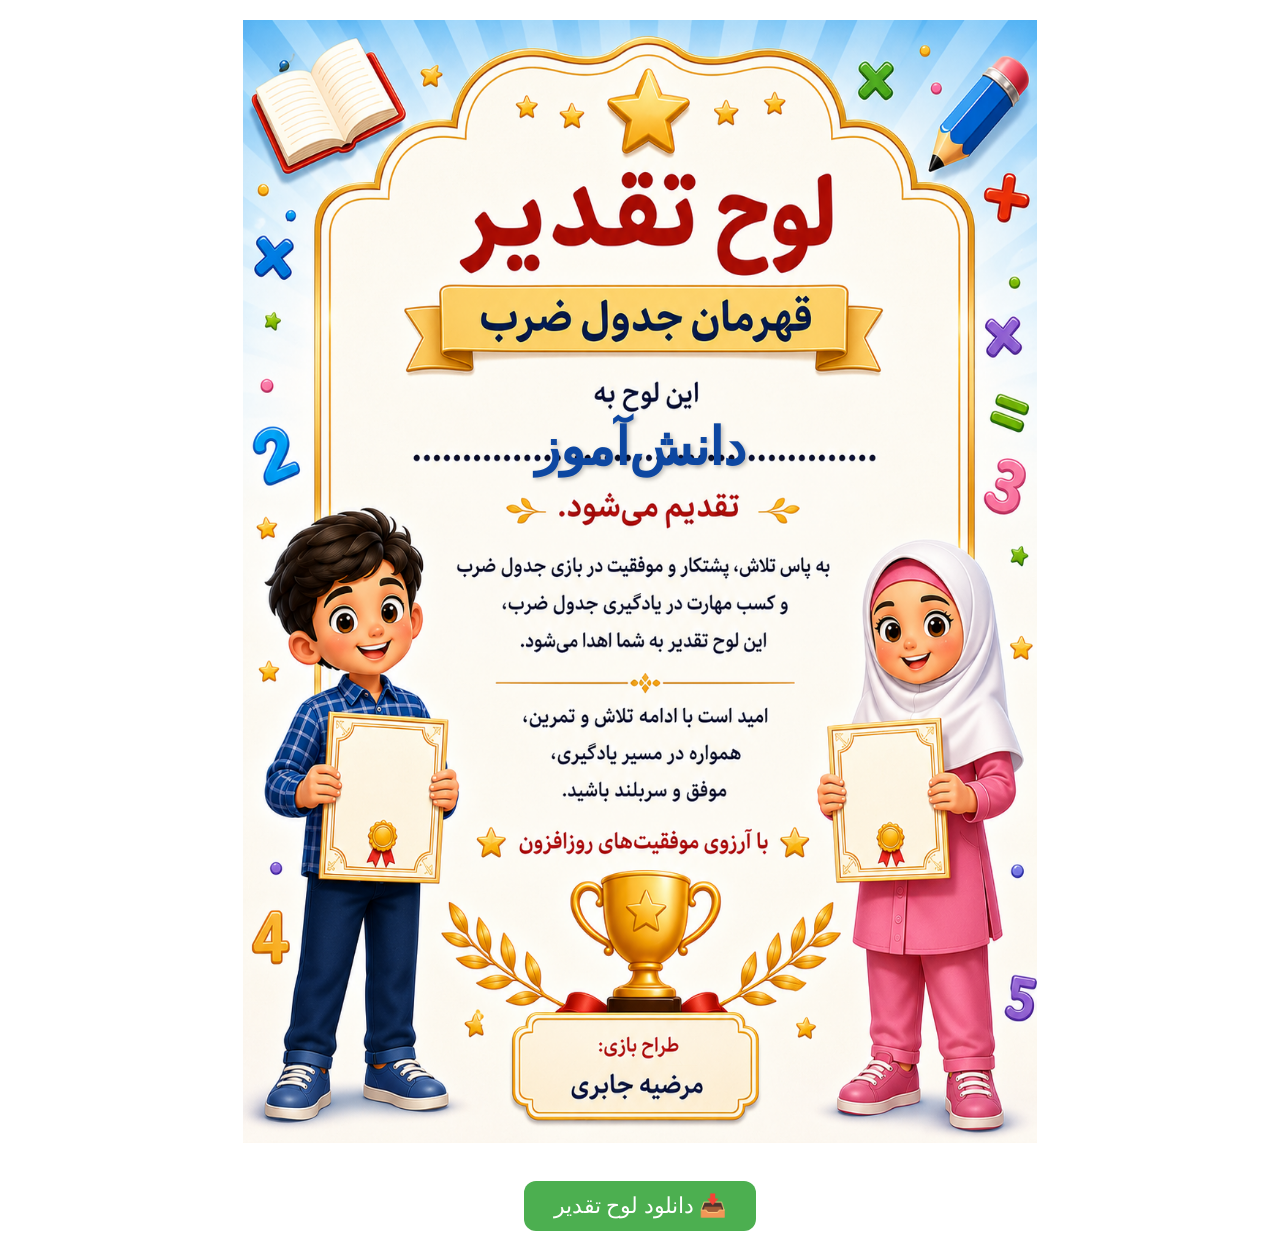
<file: certificate.html>
<!DOCTYPE html>

<html lang="fa" dir="rtl">

<head>
<meta charset="UTF-8">
<title>لوح تقدیر</title>

<style>

body{
    margin:0;
    padding:20px;
    background:white;
    text-align:center;
    font-family:tahoma;
}

canvas{
    max-width:100%;
    height:auto;
    display:block;
    margin:auto;
}

.download-btn{
    margin-top:20px;
    padding:12px 30px;
    font-size:22px;
    background:#4CAF50;
    color:white;
    border:none;
    border-radius:12px;
    cursor:pointer;
    font-family:tahoma;
}

.download-btn:disabled{
    background:#999;
    cursor:not-allowed;
}

</style>

</head>

<body>

<canvas id="certificateCanvas" width="794" height="1123"></canvas>

<br>

<button
 id="downloadBtn"
 class="download-btn"
 onclick="downloadCertificate()"
 disabled>
⏳ آماده‌سازی لوح... </button>

<script>

let name = localStorage.getItem("certificate_name") || "دانش‌آموز";

let canvas = document.getElementById("certificateCanvas");
let ctx = canvas.getContext("2d");

let downloadBtn = document.getElementById("downloadBtn");

let img = new Image();

img.src = "images/certificate-new.png";


img.onload = function(){

    // پاک کردن کامل Canvas
    ctx.clearRect(0, 0, canvas.width, canvas.height);

    // قرار دادن تصویر کامل لوح
    ctx.drawImage(img, 0, 0, 794, 1123);

    // تنظیم متن فارسی
    ctx.direction = "rtl";
    ctx.textAlign = "center";
    ctx.textBaseline = "alphabetic";
    ctx.font = "900 52px Tahoma";

    // سایه متن
    ctx.shadowColor = "rgba(0,0,0,0.25)";
    ctx.shadowBlur = 4;
    ctx.shadowOffsetX = 2;
    ctx.shadowOffsetY = 2;

    // رنگ نام
    ctx.fillStyle = "#0D47A1";

    // نوشتن نام
    ctx.fillText(name, 397, 445);

    // حذف سایه
    ctx.shadowColor = "transparent";
    ctx.shadowBlur = 0;
    ctx.shadowOffsetX = 0;
    ctx.shadowOffsetY = 0;

    // فعال کردن دکمه فقط بعد از آماده شدن کامل تصویر
    downloadBtn.disabled = false;
    downloadBtn.innerHTML = "📥 دانلود لوح تقدیر";
};


img.onerror = function(){

    downloadBtn.disabled = true;
    downloadBtn.innerHTML = "❌ تصویر لوح پیدا نشد";

};


function downloadCertificate(){

    // اطمینان از اینکه تصویر آماده است
    if(!img.complete || img.naturalWidth === 0){
        alert("لطفاً چند لحظه صبر کنید تا لوح آماده شود.");
        return;
    }

    // تبدیل Canvas به تصویر PNG
    canvas.toBlob(function(blob){

        if(!blob){
            alert("ذخیره تصویر انجام نشد.");
            return;
        }

        let url = URL.createObjectURL(blob);

        let link = document.createElement("a");

        link.download = "لوح-تقدیر-" + name + ".png";

        link.href = url;

        document.body.appendChild(link);

        link.click();

        document.body.removeChild(link);

        // آزاد کردن حافظه
        setTimeout(function(){
            URL.revokeObjectURL(url);
        }, 1000);

    }, "image/png");

}

</script>

</body>
</html>
</file>
